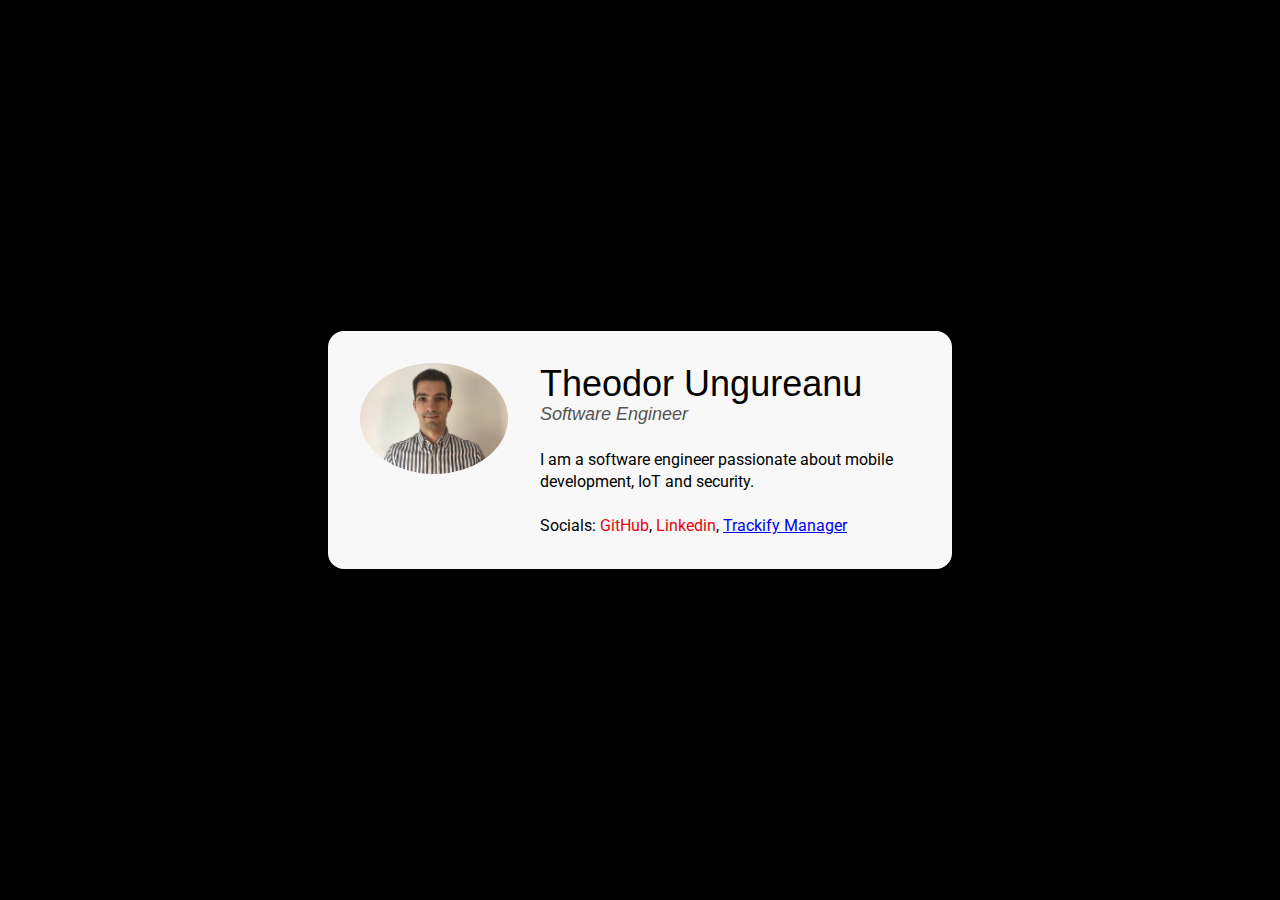
<file: index.html>
<!DOCTYPE html>
<html lang="en">
  <head>
    <meta charset="UTF-8" />
    <meta name="viewport" content="width=device-width, initial-scale=1.0" />
    <title>Business card</title>
    <link rel="stylesheet" href="css/normalize.css" />
    <link rel="stylesheet" href="css/style.css" />
    <link
      href="https://fonts.googleapis.com/css2?family=Roboto&display=swap"
      rel="stylesheet"
    />
  </head>

  <body>
    <main class="main">
      <div class="card">
        <img
          class="card__picture"
          src="img/IMG_7479.JPG"
          alt="Profile picture"
        />
        <div class="card__text-container">
          <header class="card__header">
            <h1 class="card__heading">Theodor Ungureanu</h1>
            <p class="card__specialization">Software Engineer</p>
          </header>
          <p class="card__description card__description--with-margin">
            I am a software engineer passionate about mobile development, IoT and security.
          </p>
          <p class="card__description">
            Socials:
            <a
              href="https://github.com/TheodorUngureanu"
              target="_blank"
              class="card__link"
              >GitHub</a
            >,
            <a
              href="https://www.linkedin.com/in/theodor-ungureanu/"
              target="_blank"
              class="card__link"
              >Linkedin</a
            >,
            <a href="./trackify_manager.html">Trackify Manager</a>
          </p>
        </div>
      </div>
    </main>
  </body>
</file>
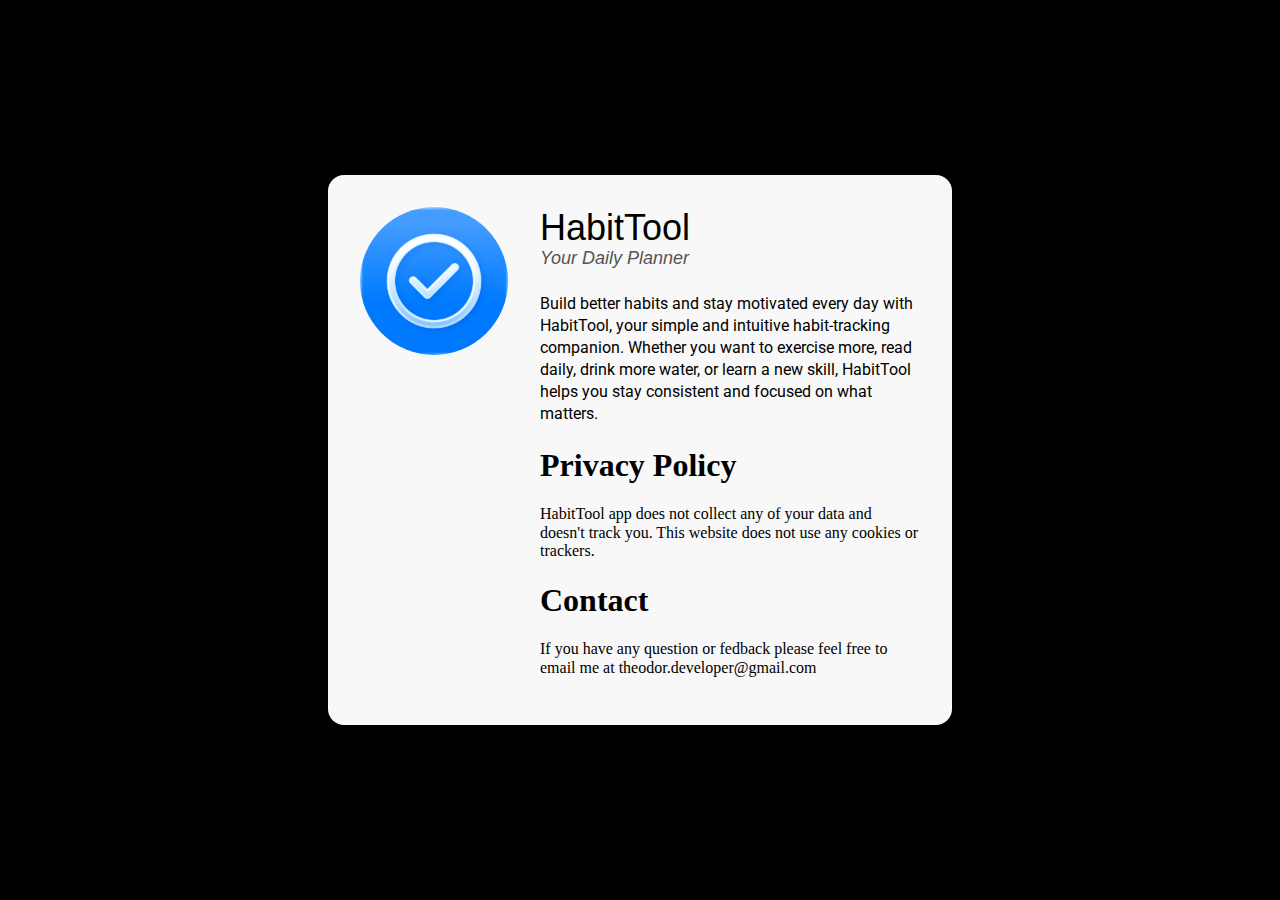
<file: habit_tool.html>
<!DOCTYPE html>
<html lang="en">
  <head>
    <meta charset="UTF-8" />
    <meta name="viewport" content="width=device-width, initial-scale=1.0" />
    <title>Business card</title>
    <link rel="stylesheet" href="css/normalize.css" />
    <link rel="stylesheet" href="css/style.css" />
    <link
      href="https://fonts.googleapis.com/css2?family=Roboto&display=swap"
      rel="stylesheet"
    />
  </head>

  <body>
    <main class="main">
      <div class="card">
        <img
          class="card__picture"
          src="img/HabitTool.png"
          alt="Profile picture"
        />
        <div class="card__text-container">
          <header class="card__header">
            <h1 class="card__heading">HabitTool</h1>
            <p class="card__specialization">Your Daily Planner</p>
          </header>
          <p class="card__description card__description--with-margin">
            Build better habits and stay motivated every day with HabitTool, your simple and intuitive habit-tracking companion. Whether you want to exercise more, read daily, drink more water, or learn a new skill, HabitTool helps you stay consistent and focused on what matters.
          </p>
          <h1>Privacy Policy</h1>
          <p>HabitTool app does not collect any of your data and doesn't track you. This website does not use any cookies or trackers.</p>
          <h1>Contact</h1>
          <p>If you have any question or fedback please feel free to email me at theodor.developer@gmail.com</p>
        </div>
      </div>
    </main>
  </body>
</file>
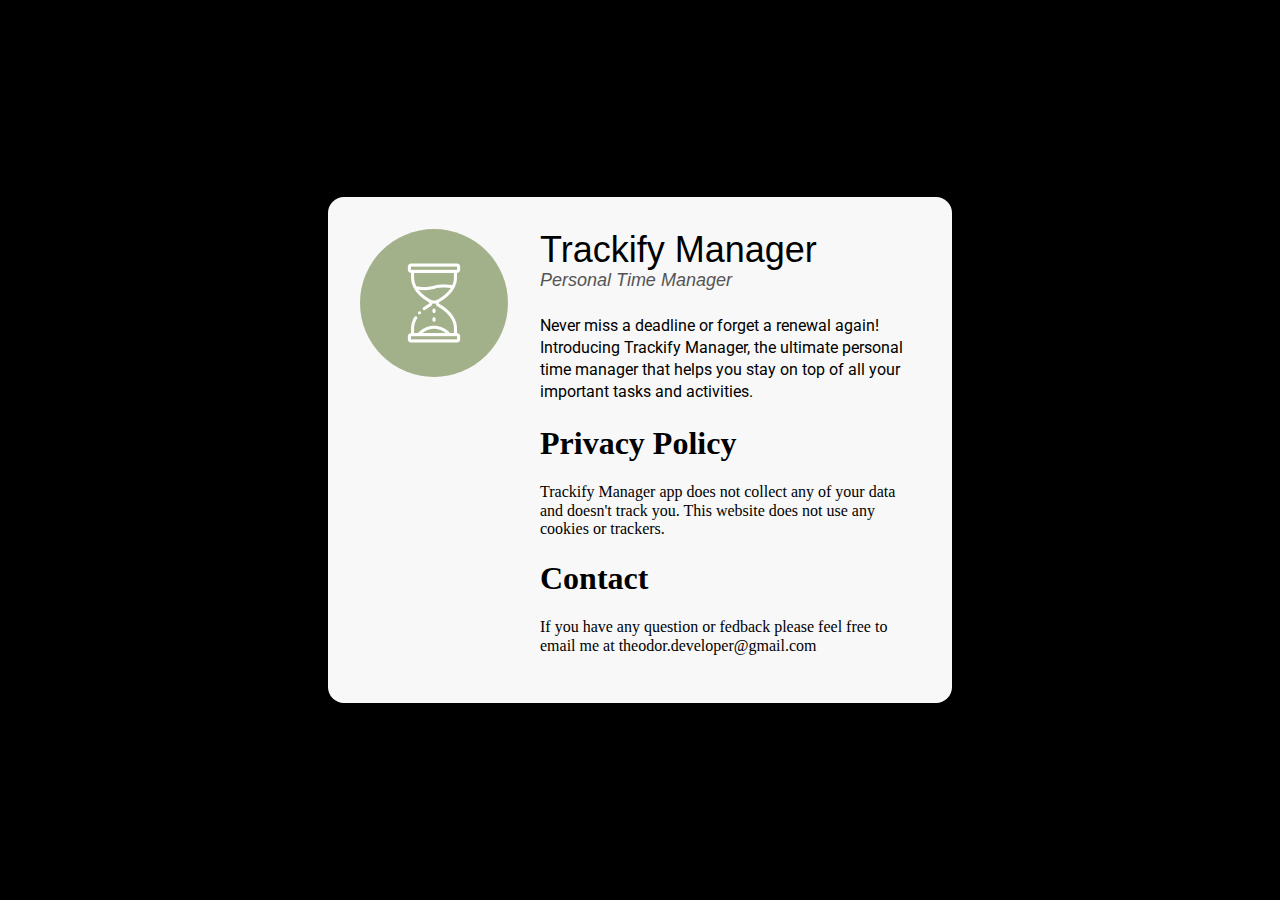
<file: trackify_manager.html>
<!DOCTYPE html>
<html lang="en">
  <head>
    <meta charset="UTF-8" />
    <meta name="viewport" content="width=device-width, initial-scale=1.0" />
    <title>Business card</title>
    <link rel="stylesheet" href="css/normalize.css" />
    <link rel="stylesheet" href="css/style.css" />
    <link
      href="https://fonts.googleapis.com/css2?family=Roboto&display=swap"
      rel="stylesheet"
    />
  </head>

  <body>
    <main class="main">
      <div class="card">
        <img
          class="card__picture"
          src="img/trackify-manager.png"
          alt="Profile picture"
        />
        <div class="card__text-container">
          <header class="card__header">
            <h1 class="card__heading">Trackify Manager</h1>
            <p class="card__specialization">Personal Time Manager</p>
          </header>
          <p class="card__description card__description--with-margin">
            Never miss a deadline or forget a renewal again! Introducing Trackify Manager, the ultimate personal time manager that helps you stay on top of all your important tasks and activities.
          </p>
          <h1>Privacy Policy</h1>
          <p>Trackify Manager app does not collect any of your data and doesn't track you. This website does not use any cookies or trackers.</p>
          <h1>Contact</h1>
          <p>If you have any question or fedback please feel free to email me at theodor.developer@gmail.com</p>
        </div>
      </div>
    </main>
  </body>
</file>
<file: css/style.css>
/* font-family: 'Roboto', sans-serif; */
html {
  box-sizing: border-box;
}

*,
*:before,
*:after {
  box-sizing: inherit;
}

body {
  background: #000000;
  display: flex;
  justify-content: center;
  align-items: center;
  height: 100vh;
}

.main {
  background: #f8f8f8;
  border-radius: 16px;
  width: 624px;
  margin: 16px;
  padding: 32px;
}

.card {
  display: flex;
}

.card__picture {
  align-self: flex-start;
  margin-right: 32px;
  width: 148px;
  border-radius: 50%;
}

.card__header {
  font-family: Arial, Helvetica, sans-serif;
  margin-bottom: 24px;
}

.card__heading {
  font-size: 36px;
  font-weight: normal;
  margin: 0;
}

.card__specialization {
  font-size: 18px;
  color: #545454;
  font-style: italic;
  margin: 0;
}

.card__description {
  font-family: 'Roboto', sans-serif;
  font-size: 16px;
  margin: 0;
  line-height: 22px;
}

.card__description--with-margin {
  margin-bottom: 22px;
}

.card__link {
  text-decoration: none;
  color: #e20613;
}

.important-text {
  color: #ed6d05;
}
</file>
